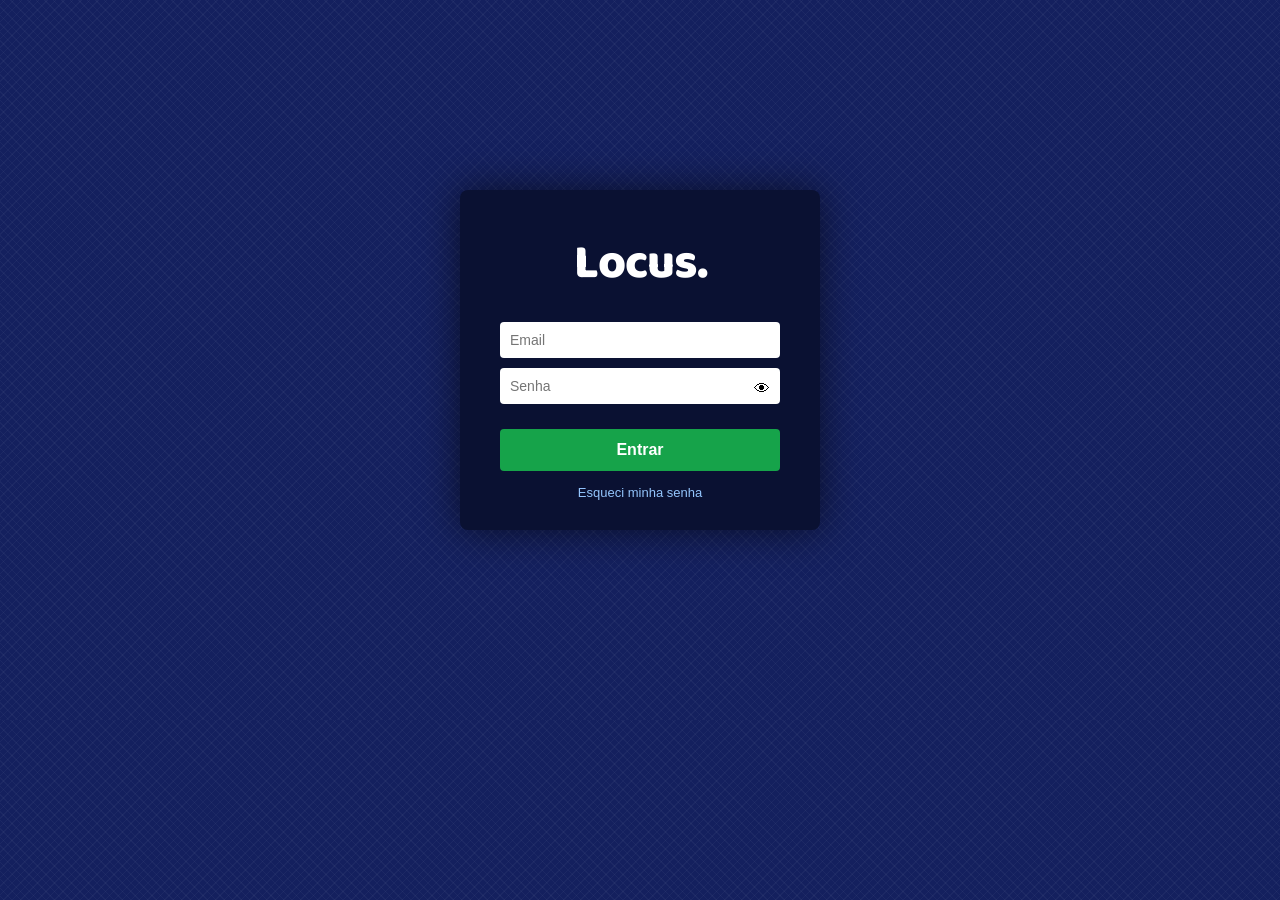
<file: index.html>
<!DOCTYPE html>
<html lang="pt-br">
<head>
  <meta charset="UTF-8" />
  <title>Locus - Login</title>
  <meta name="viewport" content="width=device-width, initial-scale=1" />
  <link rel="stylesheet" href="style.css" />
  <link rel="preconnect" href="https://fonts.googleapis.com">
  <link rel="preconnect" href="https://fonts.gstatic.com" crossorigin>
  <link href="https://fonts.googleapis.com/css2?family=Baloo+2:wght@800&display=swap" rel="stylesheet">
</head>

<body class="login-page">

  <!--
    login-wrap: mantém o card centralizado e a assinatura logo abaixo,
    alinhada à ESQUERDA do card (fora da caixa).
  -->
  <div class="login-wrap">
    <!-- CARD DE LOGIN (logo continua dentro da caixa) -->
    <div class="login-card">
      <h1 class="logo">Locus.</h1>

      <input type="email" id="login" placeholder="Email" autocomplete="username" />

      <div class="senha-wrapper">
        <input type="password" id="senha" placeholder="Senha" autocomplete="current-password" />
        <span id="toggleSenha" class="olho" aria-label="Mostrar/ocultar senha" role="button">👁</span>
      </div>

      <button id="btnEntrar" type="button">Entrar</button>
      <a href="recuperar-senha.html" class="link-secundario">Esqueci minha senha</a>
      <!--<h2 class="assinatura">Lucas.Soares</h2>-->
    </div>

    <!-- ASSINATURA: fora do card, colada abaixo e alinhada à esquerda -->
  </div>

  <!-- Scripts -->
  <script src="js/lib/supabase-2.116.0.js"></script>
  <script src="js/supabase.js"></script>
  <script src="js/login.js"></script>
</body>
</html>
</file>
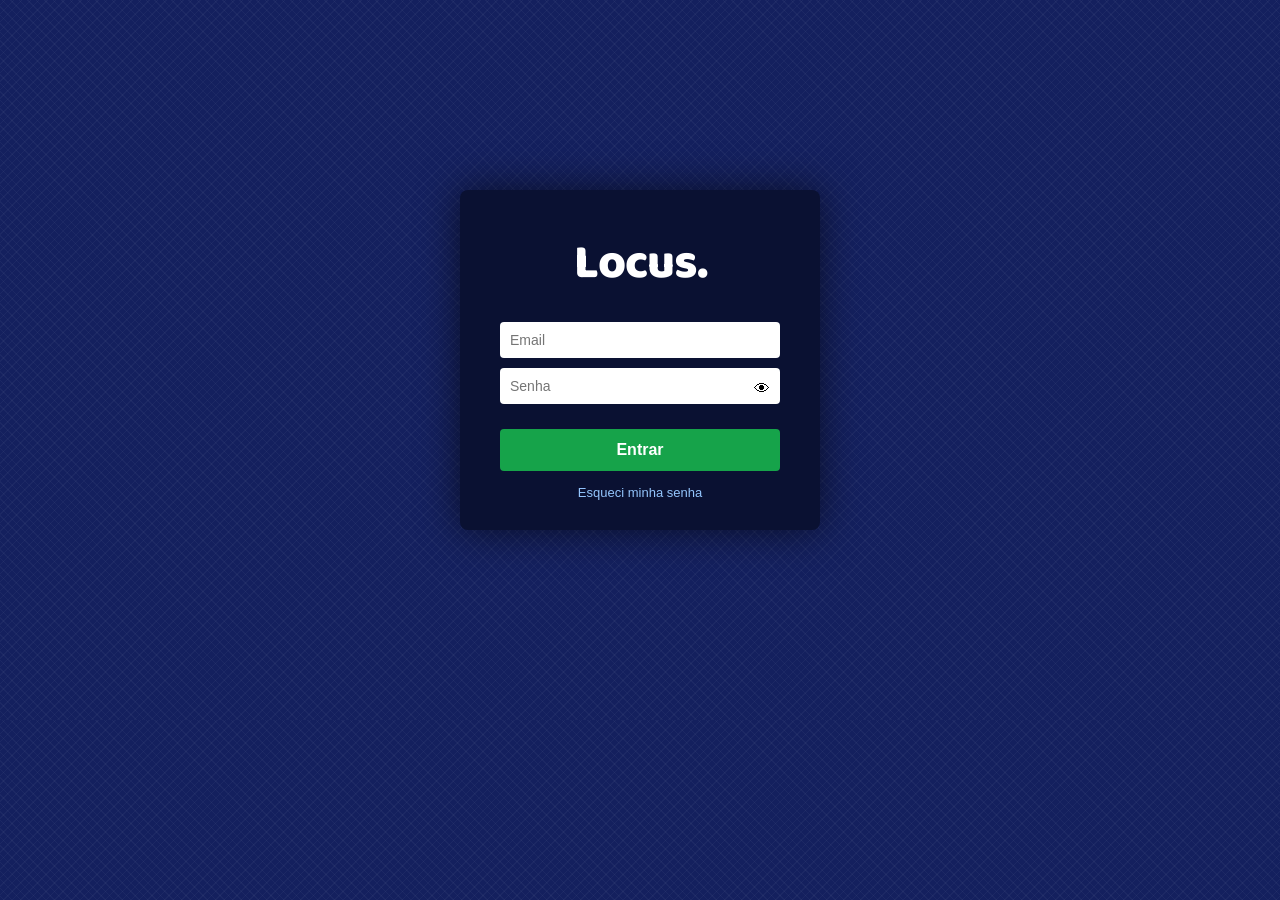
<file: dashboard.html>
<!DOCTYPE html>
<html lang="pt-br">
<head>
  <meta charset="UTF-8">
  <title>Dashboard - Locus</title>
  <link rel="stylesheet" href="style.css">
  <link rel="preconnect" href="https://fonts.googleapis.com">
  <link rel="preconnect" href="https://fonts.gstatic.com" crossorigin>
  <link href="https://fonts.googleapis.com/css2?family=Baloo+2:wght@800&display=swap" rel="stylesheet">
</head>

<body class="dashboard-page">

  <div class="dashboard-container">

    <div class="top">
      <h1 class="tituloden">Locus.</h1>
      <span id="usuarioLogado" class="usuario-logado"></span>
      <button class="btn-vermelhotop" onclick="logout()">Sair</button>
    </div>
    
    <H2>Consulta de convênios</H2>
      
    <div class="filtros-linha">
      <div class="filtro">
        <label>Empresa</label>
        <select id="selectEmpresa">
          <option value="">Selecione a empresa</option>
        </select>
      </div>

      <div class="filtro">
        <label>Convênio</label>
        <select id="selectConvenio" disabled>
          <option value="">Selecione o convênio</option>
        </select>
      </div>
    </div>

    <hr>

    <div class="dados-convenio">
      <p><strong>Empresa:</strong> <span id="outEmpresa">—</span></p>
      <p><strong>Convênio:</strong> <span id="outConvenio">—</span></p>

      <div class="acesso-extra-card">
        <!-- Só aparece quando o acesso principal tiver um rótulo definido -->
        <p id="outRotuloPrincipal" class="acesso-extra-titulo" hidden>—</p>

        <p>
          <strong>Link:</strong>
          <a id="outLink" target="_blank" rel="noopener noreferrer">—</a>
          <button class="btn-copy" id="copyLink" aria-label="Copiar link" title="Copiar link" hidden>
            <svg xmlns="http://www.w3.org/2000/svg" viewBox="0 0 24 24" fill="none" stroke="currentColor" stroke-width="1.5" stroke-linecap="round" stroke-linejoin="round" class="icon-copy" aria-hidden="true">
              <path d="M8.25 7.5V6.108c0-1.135.845-2.098 1.976-2.192.373-.03.748-.057 1.123-.08M15.75 18H18a2.25 2.25 0 0 0 2.25-2.25V6.108c0-1.135-.845-2.098-1.976-2.192a48.424 48.424 0 0 0-1.123-.08M15.75 18.75v-1.875a3.375 3.375 0 0 0-3.375-3.375h-1.5a1.125 1.125 0 0 1-1.125-1.125v-1.5A3.375 3.375 0 0 0 6.375 7.5H5.25m11.9-3.664A2.251 2.251 0 0 0 15 2.25h-1.5a2.251 2.251 0 0 0-2.15 1.586m5.8 0c.065.21.1.433.1.664v.75h-6V4.5c0-.231.035-.454.1-.664M6.75 7.5H4.875c-.621 0-1.125.504-1.125 1.125v12c0 .621.504 1.125 1.125 1.125h9.75c.621 0 1.125-.504 1.125-1.125V16.5a9 9 0 0 0-9-9Z"/>
            </svg>
          </button>
        </p>

        <p>
          <strong>Login:</strong> <span id="outLogin">—</span>
          <button class="btn-copy" id="copyLogin" aria-label="Copiar login" title="Copiar login" hidden>
            <svg xmlns="http://www.w3.org/2000/svg" viewBox="0 0 24 24" fill="none" stroke="currentColor" stroke-width="1.5" stroke-linecap="round" stroke-linejoin="round" class="icon-copy" aria-hidden="true">
              <path d="M8.25 7.5V6.108c0-1.135.845-2.098 1.976-2.192.373-.03.748-.057 1.123-.08M15.75 18H18a2.25 2.25 0 0 0 2.25-2.25V6.108c0-1.135-.845-2.098-1.976-2.192a48.424 48.424 0 0 0-1.123-.08M15.75 18.75v-1.875a3.375 3.375 0 0 0-3.375-3.375h-1.5a1.125 1.125 0 0 1-1.125-1.125v-1.5A3.375 3.375 0 0 0 6.375 7.5H5.25m11.9-3.664A2.251 2.251 0 0 0 15 2.25h-1.5a2.251 2.251 0 0 0-2.15 1.586m5.8 0c.065.21.1.433.1.664v.75h-6V4.5c0-.231.035-.454.1-.664M6.75 7.5H4.875c-.621 0-1.125.504-1.125 1.125v12c0 .621.504 1.125 1.125 1.125h9.75c.621 0 1.125-.504 1.125-1.125V16.5a9 9 0 0 0-9-9Z"/>
            </svg>
          </button>
        </p>

        <p>
          <strong>Senha:</strong> <span id="outSenha">—</span>
          <button class="btn-copy" id="copySenha" aria-label="Copiar senha" title="Copiar senha" hidden>
            <svg xmlns="http://www.w3.org/2000/svg" viewBox="0 0 24 24" fill="none" stroke="currentColor" stroke-width="1.5" stroke-linecap="round" stroke-linejoin="round" class="icon-copy" aria-hidden="true">
              <path d="M8.25 7.5V6.108c0-1.135.845-2.098 1.976-2.192.373-.03.748-.057 1.123-.08M15.75 18H18a2.25 2.25 0 0 0 2.25-2.25V6.108c0-1.135-.845-2.098-1.976-2.192a48.424 48.424 0 0 0-1.123-.08M15.75 18.75v-1.875a3.375 3.375 0 0 0-3.375-3.375h-1.5a1.125 1.125 0 0 1-1.125-1.125v-1.5A3.375 3.375 0 0 0 6.375 7.5H5.25m11.9-3.664A2.251 2.251 0 0 0 15 2.25h-1.5a2.251 2.251 0 0 0-2.15 1.586m5.8 0c.065.21.1.433.1.664v.75h-6V4.5c0-.231.035-.454.1-.664M6.75 7.5H4.875c-.621 0-1.125.504-1.125 1.125v12c0 .621.504 1.125 1.125 1.125h9.75c.621 0 1.125-.504 1.125-1.125V16.5a9 9 0 0 0-9-9Z"/>
            </svg>
          </button>
        </p>

        <p><strong>Observação:</strong> <span id="outObservacao">—</span></p>

        <button id="btnChamado" class="btn-verde btn-small btn--extra" disabled>
          Solicitar alteração de acesso
        </button>
      </div>

      <!-- Só aparece quando o convênio tiver acessos extras cadastrados -->
      <div id="outrosAcessos" class="outros-acessos" hidden>
        <div id="listaOutrosAcessos"></div>
      </div>

      <!-- Solicitação de cadastro de acesso já existente (qualquer usuário) -->
      <div class="caixa-cadastro-usuario">
        <button id="btnCadastrarAcesso" type="button" class="btn-cinza btn-small">
          + Solicitar cadastro de convênio
        </button>
        <span class="painel-aviso cadastro-dica">
          Tem um login de convênio que ainda não está no Locus? Envie para aprovação.
        </span>
      </div>
    </div>

    <!-- ============================================================
         PAINEL ADMIN — EDIÇÃO DO CONVÊNIO SELECIONADO
         Visível apenas para usuários com tipo = 'admin'
    ============================================================= -->
    <details id="painelEdicao" class="painel-admin" hidden>
      <hr>
      <summary>
        <h2>Painel Admin — Editar convênio</h2>
      </summary>
      <p class="painel-aviso">Selecione uma empresa e um convênio acima. Os dados aparecem bloqueados — clique em "Editar convênio" para alterá-los.</p>

      <!-- Aviso mostrado quando o formulário foi preenchido a partir de um chamado -->
      <p id="avisoRevisao" class="aviso-revisao" hidden>
        Revisando solicitação de <strong id="avisoRevisaoNome"></strong> —
        alterando: <strong id="avisoRevisaoCampos"></strong>.
        Os campos em laranja abaixo são os que essa solicitação quer mudar.
        Ao clicar em "Salvar alterações", o chamado será marcado como concluído automaticamente.
        <button type="button" id="btnCancelarRevisao" class="link-cancelar">cancelar revisão</button>
      </p>

      <div class="form-grid">
        <div class="campo">
          <label for="editEmpresa">Empresa</label>
          <select id="editEmpresa" disabled>
            <option value="">Selecione a empresa</option>
            <option value="CLÍNICA">CLÍNICA</option>
            <option value="HA">HA</option>
            <option value="CTS">CTS</option>
            <option value="CTN">CTN</option>
          </select>
        </div>

        <div class="campo">
          <label for="editConvenioNome">Convênio</label>
          <input type="text" id="editConvenioNome" placeholder="Nome do convênio" disabled>
        </div>

        <div class="campo campo-full">
          <label for="editRotulo">Rótulo deste acesso (opcional)</label>
          <input type="text" id="editRotulo" placeholder="Ex: Portal principal, Acesso web..." disabled>
        </div>

        <div class="campo">
          <label for="editLink">Link</label>
          <input type="text" id="editLink" placeholder="https://..." disabled>
        </div>

        <div class="campo">
          <label for="editLogin">Login</label>
          <input type="text" id="editLogin" placeholder="Login de acesso" disabled>
        </div>

        <div class="campo">
          <label for="editSenha">Senha</label>
          <input type="text" id="editSenha" placeholder="Senha de acesso" disabled>
        </div>

        <div class="campo campo-full">
          <label for="editObservacao">Observação</label>
          <textarea id="editObservacao" rows="3" placeholder="Observações" disabled></textarea>
        </div>
      </div>

      <!-- Acessos adicionais (opcional) — só para convênios que têm mais de 1 link/login/senha -->
      <div class="subsecao-acessos">
        <div class="subsecao-header">
          <h3>Acessos adicionais (opcional)</h3>
          <button type="button" id="btnAddAcesso" class="btn-verde btn-small" disabled>+ Adicionar acesso</button>
        </div>
        <p class="painel-aviso">Use isto apenas quando o convênio realmente tiver mais de um link/login/senha. Linhas em branco não são salvas.</p>
        <div id="listaAcessosExtra"></div>
      </div>

      <div class="caixa_botoes caixa-botoes-linha">
        <button id="btnEditarConvenio" class="btn-verde" disabled>Editar convênio</button>
        <button id="btnSalvarConvenio" class="btn-verde" disabled hidden>Salvar alterações</button>
        <button id="btnCancelarEdicao" class="btn-cinza" disabled hidden>Cancelar alterações</button>
        <button id="btnExcluirConvenio" class="btn-vermelho" disabled hidden>Excluir convênio</button>
      </div>
      <p id="msgSalvarConvenio" class="msg-feedback"></p>
    </details>

    <!-- ============================================================
         PAINEL ADMIN — CRIAR NOVO CONVÊNIO (recolhível)
         Visível apenas para usuários com tipo = 'admin'
    ============================================================= -->
    <details id="painelNovoConvenio" class="painel-admin" hidden>
      <hr>
      <summary>
        <h2>Painel Admin — Criar novo convênio</h2>
      </summary>
      <p class="painel-aviso">Clique em "Começar a criar convênio" para liberar os campos abaixo.</p>

      <div class="form-grid">
        <div class="campo">
          <label for="novoEmpresa">Empresa</label>
          <select id="novoEmpresa" disabled>
            <option value="">Selecione a empresa</option>
            <option value="CLÍNICA">CLÍNICA</option>
            <option value="HA">HA</option>
            <option value="CTS">CTS</option>
            <option value="CTN">CTN</option>
          </select>
        </div>

        <div class="campo">
          <label for="novoConvenioNome">Convênio</label>
          <input type="text" id="novoConvenioNome" placeholder="Nome do convênio" disabled>
        </div>

        <div class="campo campo-full">
          <label for="novoRotulo">Rótulo deste acesso (opcional)</label>
          <input type="text" id="novoRotulo" placeholder="Ex: Portal principal, Acesso web..." disabled>
        </div>

        <div class="campo">
          <label for="novoLink">Link</label>
          <input type="text" id="novoLink" placeholder="https://..." disabled>
        </div>

        <div class="campo">
          <label for="novoLogin">Login</label>
          <input type="text" id="novoLogin" placeholder="Login de acesso" disabled>
        </div>

        <div class="campo">
          <label for="novoSenha">Senha</label>
          <input type="text" id="novoSenha" placeholder="Senha de acesso" disabled>
        </div>

        <div class="campo campo-full">
          <label for="novoObservacao">Observação</label>
          <textarea id="novoObservacao" rows="3" placeholder="Observações" disabled></textarea>
        </div>
      </div>

      <div class="caixa_botoes caixa-botoes-linha">
        <button id="btnIniciarCriacao" class="btn-verde">Começar a criar convênio</button>
        <button id="btnCriarConvenio" class="btn-verde" hidden>Criar convênio</button>
        <button id="btnCancelarNovoConvenio" class="btn-cinza" hidden>Cancelar</button>
      </div>
      <p id="msgCriarConvenio" class="msg-feedback"></p>
    </details>

    <!-- ============================================================
         PAINEL ADMIN — GERENCIAR USUÁRIOS (recolhível)
         Visível apenas para usuários com tipo = 'admin'
    ============================================================= -->
    <details id="painelUsuarios" class="painel-admin" hidden>
      <hr>
      <summary>
        <h2>Gerenciar usuários</h2>
      </summary>
      <p class="painel-aviso">
        Defina o tipo de acesso de cada usuário: Admin (acesso aos painéis administrativos) ou Usuário (acesso normal).
      </p>

      <div id="listaUsuarios" class="lista-usuarios">
        <p class="painel-aviso">Carregando usuários...</p>
      </div>
    </details>

    <!-- ============================================================
         CHAMADOS DE ALTERAÇÃO (recolhível)
         Admin  : vê todos os chamados e pode atender (revisar/concluir/recusar).
         Usuário: vê somente os chamados abertos por ele, em modo leitura.
    ============================================================= -->
    <details id="painelChamados" class="painel-admin" hidden>
      <hr>
      <summary>
        <h2><span id="tituloChamados">Chamados de alteração</span> <span id="badgeChamados" class="badge" hidden>0</span></h2>
      </summary>

      <!-- Filtros por status. O painel abre sempre em "Em aberto". -->
      <div id="filtrosChamados" class="filtros-chamados" role="group" aria-label="Filtrar chamados por status">
        <button type="button" class="filtro-chamado filtro-aberto ativo" data-filtro="aberto" aria-pressed="true">
          Em aberto <span class="filtro-contador" data-contador="aberto">0</span>
        </button>
        <button type="button" class="filtro-chamado filtro-concluido" data-filtro="concluido" aria-pressed="false">
          Concluídos <span class="filtro-contador" data-contador="concluido">0</span>
        </button>
        <button type="button" class="filtro-chamado filtro-recusado" data-filtro="recusado" aria-pressed="false">
          Rejeitados <span class="filtro-contador" data-contador="recusado">0</span>
        </button>
        <button type="button" class="filtro-chamado filtro-todos" data-filtro="todos" aria-pressed="false">
          Todos <span class="filtro-contador" data-contador="todos">0</span>
        </button>
      </div>

      <div id="listaChamados" class="lista-chamados">
        <p class="painel-aviso">Carregando chamados...</p>
      </div>
    </details>

  </div>

  <!-- ============================================================
       MODAL — SOLICITAR ALTERAÇÃO DE ACESSO (usuários normais)
  ============================================================= -->
  <div id="modalChamado" class="modal-overlay" hidden>
    <div class="modal-card">
      <h2>Solicitar alteração de acesso</h2>
      <p class="painel-aviso">
        Empresa: <strong id="modalEmpresa">—</strong><br>
        Convênio: <strong id="modalConvenio">—</strong><br>
        <span id="modalAcessoTitulo">Acesso principal</span>
      </p>
      <p class="painel-aviso">
        Marque somente os campos que deseja alterar. O que ficar desmarcado continua com o valor atual.
      </p>

      <div class="modal-campo">
        <label class="checkbox-label">
          <input type="checkbox" id="chkAlterarLogin">
          Alterar login <span class="valor-atual">(atual: <span id="modalLoginAtual">—</span>)</span>
        </label>
        <input type="text" id="modalNovoLogin" placeholder="Novo login" disabled>
      </div>

      <div class="modal-campo">
        <label class="checkbox-label">
          <input type="checkbox" id="chkAlterarSenha">
          Alterar senha <span class="valor-atual">(atual: <span id="modalSenhaAtual">—</span>)</span>
        </label>
        <input type="text" id="modalNovaSenha" placeholder="Nova senha" disabled>
      </div>

      <div class="modal-campo">
        <label class="checkbox-label">
          <input type="checkbox" id="chkAlterarLink">
          Alterar link <span class="valor-atual">(atual: <span id="modalLinkAtual">—</span>)</span>
        </label>
        <input type="text" id="modalNovoLink" placeholder="Novo link" disabled>
      </div>

      <div class="modal-botoes">
        <button id="btnCancelarChamado" class="btn-vermelho">Cancelar</button>
        <button id="btnConfirmarChamado" class="btn-verde">Enviar solicitação</button>
      </div>
      <p id="msgModalChamado" class="msg-feedback"></p>
    </div>
  </div>

  <!-- ============================================================
       MODAL — CADASTRAR ACESSO EXISTENTE (usuários normais)
  ============================================================= -->
  <div id="modalCadastro" class="modal-overlay" hidden>
    <div class="modal-card modal-card-largo">
      <h2>Cadastrar dados do convênio</h2>
      <p class="painel-aviso">
        Preencha os dados do acesso. A solicitação passa
        pela aprovação de um administrador antes de entrar no sistema.
      </p>

      <div class="modal-campo">
        <label for="cadEmpresa">Empresa <span class="obrigatorio">*</span></label>
        <select id="cadEmpresa">
          <option value="">Selecione a empresa</option>
          <option value="CLÍNICA">CLÍNICA</option>
          <option value="HA">HA</option>
          <option value="CTS">CTS</option>
          <option value="CTN">CTN</option>
        </select>
      </div>

      <div class="modal-campo">
        <label for="cadConvenio">Convênio <span class="obrigatorio">*</span></label>
        <input type="text" id="cadConvenio" class="campo-maiusculo"
               placeholder="NOME DO CONVÊNIO" autocomplete="off">
      </div>

      <!-- Preenchido por JS: diz se será convênio novo ou acesso adicional -->
      <p id="cadDeteccao" class="cad-deteccao" hidden></p>

      <div class="modal-campo">
        <label for="cadRotulo">Rótulo deste acesso</label>
        <input type="text" id="cadRotulo"
               placeholder="Ex: Portal principal, Portal financeiro...">
      </div>

      <div class="modal-campo">
        <label for="cadLink">Link</label>
        <input type="text" id="cadLink" placeholder="https://...">
      </div>

      <div class="modal-campo">
        <label for="cadLogin">Login</label>
        <input type="text" id="cadLogin" placeholder="Login de acesso">
      </div>

      <div class="modal-campo">
        <label for="cadSenha">Senha</label>
        <input type="text" id="cadSenha" placeholder="Senha de acesso">
      </div>

      <div class="modal-campo">
        <label for="cadObservacao">Observação</label>
        <textarea id="cadObservacao" rows="2"
                  placeholder="Algo que ajude quem for usar esse acesso"></textarea>
      </div>

      <div class="modal-campo">
        <label for="cadJustificativa">Justificativa <span class="obrigatorio">*</span></label>
        <textarea id="cadJustificativa" rows="2"
                  placeholder="De onde veio esse acesso e por que ele deve entrar no sistema"></textarea>
      </div>

      <div class="modal-botoes">
        <button id="btnCancelarCadastro" class="btn-vermelho">Cancelar</button>
        <button id="btnConfirmarCadastro" class="btn-verde">Enviar para aprovação</button>
      </div>
      <p id="msgModalCadastro" class="msg-feedback"></p>
    </div>
  </div>

  <!-- ============================================================
       AVISO DISCRETO DE ATUALIZAÇÃO EM TEMPO REAL
       Aparece no canto da tela quando outra pessoa altera algo
       enquanto você está editando. Não bloqueia nem rouba o foco.
  ============================================================= -->
  <div id="avisoAtualizacao" class="aviso-atualizacao" role="status" aria-live="polite" hidden></div>

  <!-- LIBS -->
  <script src="js/lib/supabase-2.116.0.js"></script>
  <script src="js/supabase.js"></script>
  <script src="js/dashboard.js"></script>

</body>
</html>
</file>
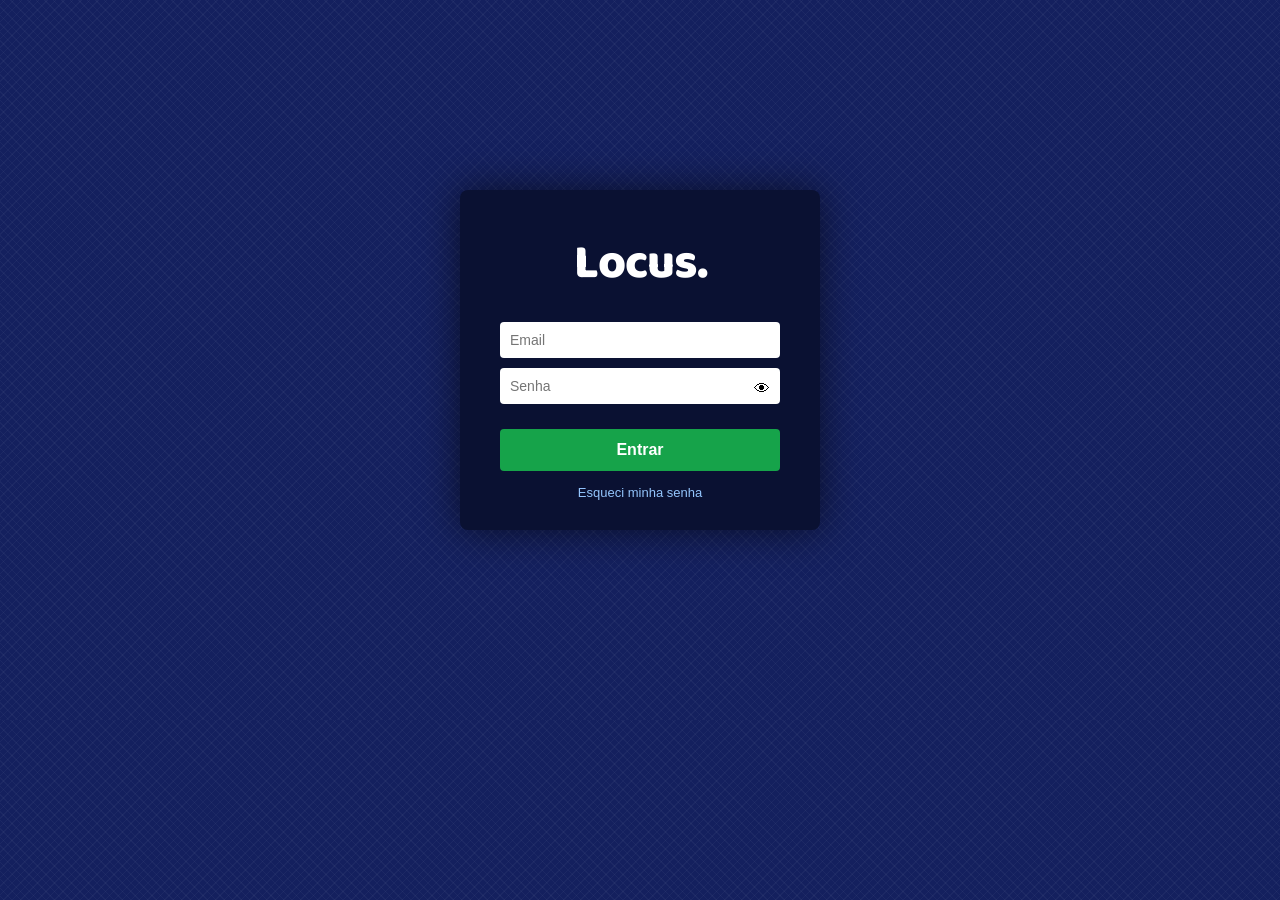
<file: primeiro-acesso.html>
<!DOCTYPE html>
<html lang="pt-br">
<head>
  <meta charset="UTF-8" />
  <title>Locus - Primeiro acesso</title>
  <meta name="viewport" content="width=device-width, initial-scale=1" />
  <link rel="stylesheet" href="style.css" />
  <link rel="preconnect" href="https://fonts.googleapis.com">
  <link rel="preconnect" href="https://fonts.gstatic.com" crossorigin>
  <link href="https://fonts.googleapis.com/css2?family=Baloo+2:wght@800&display=swap" rel="stylesheet">
</head>

<body class="login-page">
  <div class="login-wrap">
    <div class="login-card">
      <h1 class="logo">Locus.</h1>

      <p class="instrucao">
        Este é o seu primeiro acesso. Crie uma senha numérica de
        6 dígitos para usar daqui em diante.
      </p>

      <label class="campo-pin-label" for="pin1">Nova senha</label>
      <input type="password" id="pin1" class="campo-pin" placeholder="••••••"
             inputmode="numeric" maxlength="6" autocomplete="new-password" />

      <label class="campo-pin-label" for="pin2">Confirme a senha</label>
      <input type="password" id="pin2" class="campo-pin" placeholder="••••••"
             inputmode="numeric" maxlength="6" autocomplete="new-password" />

      <button id="btnDefinir" type="button">Definir senha</button>

      <p id="msg" class="msg-feedback"></p>
    </div>
  </div>

  <script src="js/lib/supabase-2.116.0.js"></script>
  <script src="js/supabase.js"></script>
  <script src="js/primeiro-acesso.js"></script>
</body>
</html>
</file>
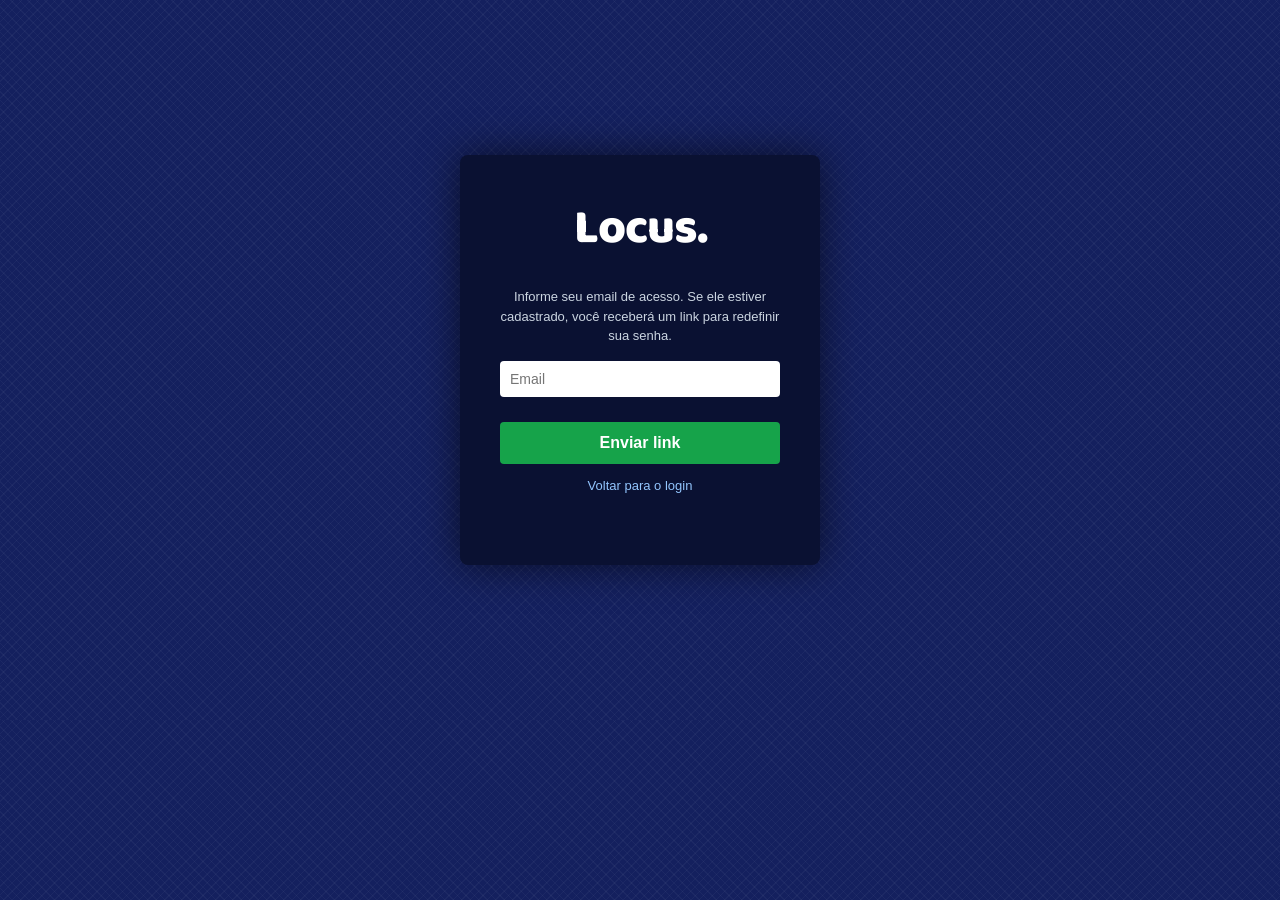
<file: recuperar-senha.html>
<!DOCTYPE html>
<html lang="pt-br">
<head>
  <meta charset="UTF-8" />
  <title>Locus - Recuperar senha</title>
  <meta name="viewport" content="width=device-width, initial-scale=1" />
  <link rel="stylesheet" href="style.css" />
  <link rel="preconnect" href="https://fonts.googleapis.com">
  <link rel="preconnect" href="https://fonts.gstatic.com" crossorigin>
  <link href="https://fonts.googleapis.com/css2?family=Baloo+2:wght@800&display=swap" rel="stylesheet">
</head>

<body class="login-page">
  <div class="login-wrap">
    <div class="login-card">
      <h1 class="logo">Locus.</h1>

      <p class="instrucao">
        Informe seu email de acesso. Se ele estiver cadastrado, você
        receberá um link para redefinir sua senha.
      </p>

      <input type="email" id="email" placeholder="Email" autocomplete="username" />

      <button id="btnEnviar" type="button">Enviar link</button>
      <a href="index.html" class="link-secundario">Voltar para o login</a>

      <p id="msg" class="msg-feedback"></p>
    </div>
  </div>

  <script src="js/lib/supabase-2.116.0.js"></script>
  <script src="js/supabase.js"></script>
  <script src="js/recuperar-senha.js"></script>
</body>
</html>
</file>
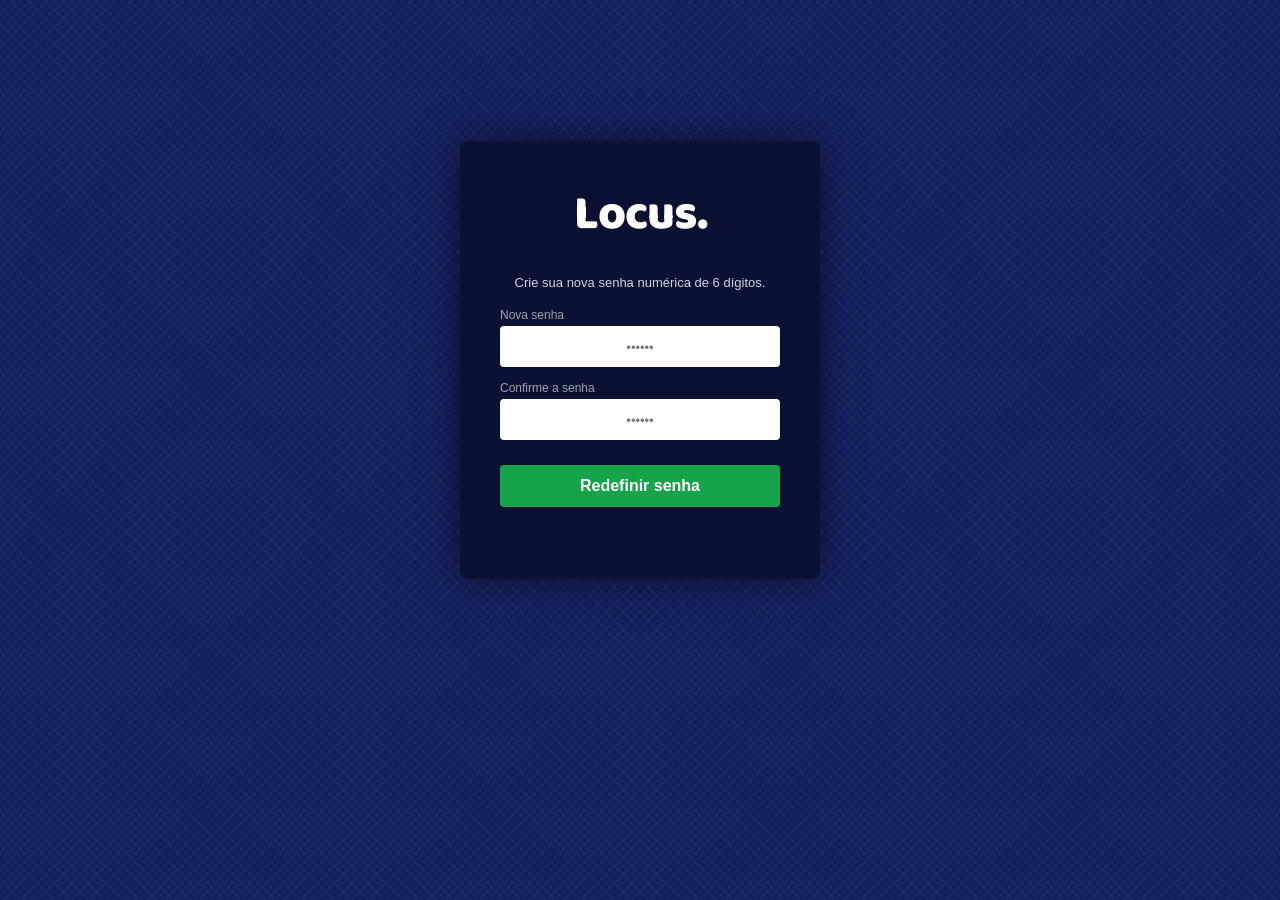
<file: redefinir-senha.html>
<!DOCTYPE html>
<html lang="pt-br">
<head>
  <meta charset="UTF-8" />
  <title>Locus - Redefinir senha</title>
  <meta name="viewport" content="width=device-width, initial-scale=1" />
  <link rel="stylesheet" href="style.css" />
  <link rel="preconnect" href="https://fonts.googleapis.com">
  <link rel="preconnect" href="https://fonts.gstatic.com" crossorigin>
  <link href="https://fonts.googleapis.com/css2?family=Baloo+2:wght@800&display=swap" rel="stylesheet">
</head>

<body class="login-page">
  <div class="login-wrap">
    <div class="login-card">
      <h1 class="logo">Locus.</h1>

      <p class="instrucao">Crie sua nova senha numérica de 6 dígitos.</p>

      <label class="campo-pin-label" for="pin1">Nova senha</label>
      <input type="password" id="pin1" class="campo-pin" placeholder="••••••"
             inputmode="numeric" maxlength="6" autocomplete="new-password" />

      <label class="campo-pin-label" for="pin2">Confirme a senha</label>
      <input type="password" id="pin2" class="campo-pin" placeholder="••••••"
             inputmode="numeric" maxlength="6" autocomplete="new-password" />

      <button id="btnRedefinir" type="button">Redefinir senha</button>

      <p id="msg" class="msg-feedback"></p>
    </div>
  </div>

  <script src="js/lib/supabase-2.116.0.js"></script>
  <script src="js/supabase.js"></script>
  <script src="js/redefinir-senha.js"></script>
</body>
</html>
</file>
<file: style.css>
/* ========= RESET ========= */
body {
  margin: 0;
  font-family: Arial, sans-serif;
}

/* =================================================
   LOGIN
   Visual antigo (azul escuro) + botão verde
================================================= */

.login-page {
  background-color: #14205e;
  background-image:
    repeating-linear-gradient(45deg, rgba(255,255,255,0.035) 0, rgba(255,255,255,0.035) 1px, transparent 1px, transparent 6px),
    repeating-linear-gradient(-45deg, rgba(255,255,255,0.035) 0, rgba(255,255,255,0.035) 1px, transparent 1px, transparent 6px);
  background-repeat: repeat;
  height: 80vh;
  display:flex;
  align-items: center;
  justify-content: center;
}

.login-card {
  background-color: #0a1132;
  padding: 30px 40px;
  border-radius: 8px;
  box-shadow: 0 0 40px rgba(0,0,0,0.6);
  text-align: center;
}

.login-card h1 {
  color: white;
  font-size: 48px;
  font-family: 'Baloo 2', 'Gill Sans', Calibri, sans-serif;
  font-weight: 800;
  letter-spacing: -1px;
  margin-bottom: 20px;
  margin-top: 5px;
}

.login-card input {
  display: block;
  width: 280px;
  padding: 10px;
  margin: 10px auto;
  font-size: 14px;
  border: none;
  border-radius: 4px;
  box-sizing: border-box;
}

/* campo senha com olhinho */
.senha-wrapper {
  position: relative;
}

.olho {
  position: absolute;
  right: 10px;
  top: 12px;
  cursor: pointer;
  user-select: none;
}

/* BOTÃO DE LOGIN */
.login-card button {
  width: 280px;
  padding: 12px;
  margin-top: 15px;
  background-color: #16a34a;
  color: white;
  border: none;
  border-radius: 4px;
  font-size: 16px;
  font-weight: 600;
  cursor: pointer;
  transition: background-color 0.2s ease, transform 0.1s ease;
}
.login-card button:hover { background-color: #15803d; }
.login-card button:active { transform: scale(0.98); }

/* =================================================
   DASHBOARD
================================================= */

.dashboard-page {
  background-color: #14205e;
  background-image:
    repeating-linear-gradient(45deg, rgba(255,255,255,0.035) 0, rgba(255,255,255,0.035) 1px, transparent 1px, transparent 6px),
    repeating-linear-gradient(-45deg, rgba(255,255,255,0.035) 0, rgba(255,255,255,0.035) 1px, transparent 1px, transparent 6px);
  background-repeat: repeat;
  min-height: 100vh;
  padding: 80px;
  color: #e5e7eb;
}

.dashboard-container {
  max-width: 900px;
  margin: auto;
  background-color: #0a1132;
  padding: 30px;
  padding-top: 15px;;
  box-shadow: 0 0 40px rgba(0,0,0,0.6);
  border-radius: 8px;
}

/* FILTROS */
.filtros-linha {
  display: flex;
  gap: 30px;
  margin-top: 20px;
}
.filtro { flex: 1; }
.filtro label { display: block; margin-bottom: 8px; font-weight: bold; }
.filtro select {
  width: 100%;
  padding: 10px;
  font-size: 15px;
  border-radius: 4px;
  border: none;
  cursor: pointer;
}

/* DIVISOR */
hr {
  margin: 25px 0;
  border: 1px solid #1e293b;
}

/* DADOS */
.dados-convenio { margin-top: 20px; }

/* LINK CLICÁVEL (normal/hover) */
#outLink {
  color: #60a5fa;
  font-weight: 500;
  text-decoration: none;
}
#outLink:hover { text-decoration: underline; }

/* Estado desativado (sem href) – link realmente não clica */
#outLink.link-desabilitado,
#outLink[aria-disabled="true"] {
  color: #9ca3af;
  text-decoration: none;
  cursor: default;
  pointer-events: none;
}

/* =================================================
   BOTÕES DO DASHBOARD
================================================= */

/* CONTAINER DOS BOTÕES (lado a lado) */
.caixa_botoes {
  /*display: flex;*/
  gap: 15px;
  margin-top: 25px;
}

/* Variante para colocar vários botões lado a lado (ex: Salvar / Cancelar / Excluir) */
.caixa-botoes-linha {
  display: flex;
  flex-wrap: wrap;
  gap: 12px;
}
.caixa-botoes-linha button {
  width: auto;
  flex: 0 0 auto;
}

/* BOTÃO VERDE */
.btn-verde {
  padding: 12px;
  width: 100%;
  background-color: #16a34a;
  color: white;
  border: none;
  border-radius: 4px;
  font-size: 16px;
  cursor: pointer;
  transition: background-color 0.2s ease, transform 0.1s ease;
}
.btn-verde:hover:not(:disabled) { background-color: #15803d; }
.btn-verde:active { transform: scale(0.98); }
.btn-verde:disabled {
  background-color: #4b5563;
  cursor: not-allowed;
  transform: none;
}

/* BOTÃO SAIR */
.btn-vermelho {
  padding: 12px;
  background-color: #dc2626;
  color: white;
  border: none;
  border-radius: 4px;
  font-size: 16px;
  cursor: pointer;
  transition: background-color 0.2s ease, transform 0.1s ease;
}
.btn-vermelho:hover { background-color: #b91c1c; }
.btn-vermelho:active { transform: scale(0.98); }

/* BOTÃO CINZA (ações neutras, como "Cancelar") */
.btn-cinza {
  padding: 12px;
  background-color: #15803d;
  color: white;
  border: none;
  border-radius: 4px;
  font-size: 16px;
  cursor: pointer;
  transition: background-color 0.2s ease, transform 0.1s ease;
}
.btn-cinza:hover:not(:disabled) { background-color: #374151; }
.btn-cinza:active { transform: scale(0.98); }
.btn-cinza:disabled {
  background-color: #374151;
  opacity: .5;
  cursor: not-allowed;
  transform: none;
}

.btn-vermelhotop {
  width: 50px;
  height: 30px;
  position: absolute;
  top: 8px;
  right: 5px;
  align-content: center;
  background-color: #dc2626;
  color: white;
  font-weight: bolder;
  border: none;
  border-radius: 5px;
  font-size:13px;
  cursor: pointer;
  transition: background-color 0.2s ease, transform 0.1s ease;
}

.btn-vermelhotop:hover { background-color: #b91c1c; }
.btn-vermelhotop:active { transform: scale(0.98); }

.pai-admin {

  width: 100px;
  height: 30px;
  position: absolute;
  top: 8px;
  right: 70px;
  align-content: center;
  background-color: #474242;
  color: white;
  font-weight: bolder;
  border: none;
  border-radius: 5px;
  font-size:13px;
  cursor: pointer;
  transition: background-color 0.2s ease, transform 0.1s ease;
}

.pai-admin:hover { background-color: #353131; }
.pai-admin:active { transform: scale(0.98); }

/* Nome do usuário logado, exibido à esquerda do botão Sair */
.usuario-logado {
  position: absolute;
  top: 8px;
  right: 65px;
  height: 30px;
  display: flex;
  align-items: center;
  font-size: 13px;
  color: #93c5fd;
  font-weight: 600;
  white-space: nowrap;
}


.top {
  position: relative;
  min-height: 10px;    
  padding-bottom:none; 
}

.tituloden {
  font-size: 50px;
  font-family: 'Baloo 2', 'Gill Sans', Calibri, sans-serif;
  font-weight: 800;
  letter-spacing: -1px;
  text-shadow:  0 0 10px  rgb(0, 0, 0, 90);
}

.h2 {
  padding-top: 0px;
}

/* =================================================
   BOTÕES DE COPIAR (ao lado de Link/Login/Senha)
================================================= */

/* botão pequeno */
.btn-copy {
  margin-left: 8px;
  padding: 2px 6px;
  font-size: 13px;
  line-height: 1;
  background: #0f172a00;
  color: #e5e7eb;
  border: 0px solid #334155;
  border-radius: 4px;
  cursor: pointer;
  transition: background-color .2s ease, transform .05s ease;
  vertical-align: middle;
}
.btn-copy:hover:not(:disabled) { background: #1e293b; }
.btn-copy:active:not(:disabled) { transform: scale(0.98); }
.btn-copy:disabled { opacity: .45; cursor: not-allowed; }
.btn-copy[hidden] { display: none !important; }

/* ícone dentro do botão de copiar */
.btn-copy .icon-copy {
  width: 14px;
  height: 14px;
  display: inline-block;
  vertical-align: -2px;
}

.assinatura {
  color: rgb(0, 0, 0);
  text-align: left;
}

/* =================================================
   PAINEL ADMIN (edição de convênio / chamados)
================================================= */

.painel-admin h2 {
  margin-bottom: 5px;
}

.painel-aviso {
  color: #9ca3af;
  font-size: 14px;
  margin-top: 0;
}

.aviso-revisao {
  background-color: rgba(59, 130, 246, 0.12);
  border: 1px solid #3b82f6;
  border-radius: 6px;
  padding: 12px;
  font-size: 14px;
  margin-bottom: 15px;
}

.link-cancelar {
  background: none;
  border: none;
  color: #93c5fd;
  cursor: pointer;
  text-decoration: underline;
  padding: 0;
  font-size: 13px;
  width: auto;
  margin-left: 6px;
}

/* Formulário de edição do convênio */
.form-grid {
  display: grid;
  grid-template-columns: 1fr 1fr;
  gap: 20px;
  margin-top: 15px;
}

.campo { display: flex; flex-direction: column; }
.campo-full { grid-column: 1 / -1; }

.campo label {
  font-weight: bold;
  margin-bottom: 8px;
}

.campo input,
.campo textarea,
.campo select {
  padding: 10px;
  font-size: 14px;
  border: none;
  border-radius: 4px;
  box-sizing: border-box;
  font-family: inherit;
  resize: vertical;
  height: 41px;
  line-height: 1.2;
}
.campo textarea { height: auto; }
.campo select {
  cursor: pointer;
  -webkit-appearance: none;
  -moz-appearance: none;
  appearance: none;
  background-color: #fff;
  background-image: url("data:image/svg+xml;utf8,<svg xmlns='http://www.w3.org/2000/svg' width='12' height='8' viewBox='0 0 12 8'><path d='M1 1l5 5 5-5' stroke='%23374151' stroke-width='2' fill='none' stroke-linecap='round' stroke-linejoin='round'/></svg>");
  background-repeat: no-repeat;
  background-position: right 12px center;
  padding-right: 32px;
}
.campo select:disabled,
.campo input:disabled,
.campo textarea:disabled {
  opacity: .55;
  cursor: not-allowed;
}

/* Acessos adicionais (opcional) */
.subsecao-acessos { margin-top: 25px; }

.subsecao-header {
  display: flex;
  justify-content: space-between;
  align-items: center;
  gap: 10px;
  margin-bottom: 6px;
}
.subsecao-header h3 { margin: 0; }

.acesso-extra-linha {
  display: grid;
  grid-template-columns: 1fr 1fr 1fr 1fr auto;
  gap: 10px;
  align-items: center;
  margin-bottom: 10px;
}
.acesso-extra-linha input {
  padding: 8px;
  font-size: 13px;
  border: none;
  border-radius: 4px;
  box-sizing: border-box;
}

/* Exibição de "Outros acessos" (view do usuário) */
.outros-acessos {
  margin-top: 20px;
}

.acesso-extra-card {
  background-color: rgba(255, 255, 255, 0.03);
  border: 1px solid #1e293b;
  border-radius: 6px;
  padding: 12px;
  margin-bottom: 10px;
}
.acesso-extra-titulo {
  font-weight: bold;
  margin-top: 0;
  margin-bottom: 8px;
  color: #93c5fd;
}
.btn-solicitar-extra {
  margin-top: 6px;
}

.chamado-acesso-titulo {
  color: #0c143a !important;
  background-color: #93c5fd;
  display: inline-block;
  font-weight: bold;
  font-size: 12px !important;
  padding: 3px 10px;
  border-radius: 999px;
  margin: 4px 0 6px;
}

/* Mensagens de retorno (sucesso/erro) */
.msg-feedback {
  margin-top: 10px;
  font-size: 14px;
  min-height: 18px;
  color: #4ade80;
}
.msg-feedback.erro { color: #f87171; }

/* Badge numérico (contagem de chamados em aberto) */
.badge {
  display: inline-block;
  background-color: #dc2626;
  color: white;
  font-size: 12px;
  font-weight: bold;
  padding: 2px 8px;
  border-radius: 999px;
  margin-left: 8px;
  vertical-align: middle;
}
.badge[hidden] { display: none !important; }

/* Pulsada discreta quando a fila de chamados cresce (realtime) */
@keyframes badge-pulso {
  0%   { transform: scale(1);    box-shadow: 0 0 0 0 rgba(220, 38, 38, 0.6); }
  50%  { transform: scale(1.25); box-shadow: 0 0 0 8px rgba(220, 38, 38, 0); }
  100% { transform: scale(1);    box-shadow: 0 0 0 0 rgba(220, 38, 38, 0); }
}
.badge-novo { animation: badge-pulso 0.9s ease-out 2; }

@media (prefers-reduced-motion: reduce) {
  .badge-novo { animation: none; }
}

/* Aviso de atualização vinda de outro usuário (realtime) */
.aviso-atualizacao {
  position: fixed;
  right: 20px;
  bottom: 20px;
  z-index: 60;
  max-width: 320px;
  padding: 12px 16px;
  border-radius: 8px;
  border: 1px solid #3b82f6;
  background-color: #0c143a;
  color: #e5e7eb;
  font-size: 13px;
  line-height: 1.4;
  box-shadow: 0 8px 24px rgba(0, 0, 0, 0.45);
  animation: aviso-entrada 0.25s ease-out;
}
.aviso-atualizacao[hidden] { display: none !important; }

@keyframes aviso-entrada {
  from { opacity: 0; transform: translateY(10px); }
  to   { opacity: 1; transform: translateY(0); }
}

@media (max-width: 600px) {
  .aviso-atualizacao { left: 16px; right: 16px; max-width: none; }
}

/* Painel de chamados recolhível (details/summary) */
details.painel-admin summary {
  cursor: pointer;
  list-style: none;
}
details.painel-admin summary::-webkit-details-marker { display: none; }

details.painel-admin summary h2 {
  display: inline-flex;
  align-items: center;
  gap: 8px;
}
details.painel-admin summary h2::before {
  content: "▶";
  font-size: 12px;
  color: #9ca3af;
  transition: transform 0.15s ease;
  display: inline-block;
}
details.painel-admin[open] summary h2::before {
  transform: rotate(90deg);
}

/* Barra de filtros por status dos chamados */
.filtros-chamados {
  display: flex;
  flex-wrap: wrap;
  gap: 8px;
  margin-top: 12px;
}

.filtro-chamado {
  width: auto;
  padding: 6px 14px;
  font-size: 13px;
  font-weight: bold;
  color: #cbd5e1;
  background-color: rgba(255, 255, 255, 0.04);
  border: 1px solid #334155;
  border-radius: 999px;
  cursor: pointer;
  display: inline-flex;
  align-items: center;
  gap: 7px;
  transition: background-color .15s ease, border-color .15s ease, color .15s ease;
}
.filtro-chamado:hover { background-color: rgba(255, 255, 255, 0.09); }

.filtro-contador {
  background-color: rgba(0, 0, 0, 0.35);
  border-radius: 999px;
  padding: 1px 7px;
  font-size: 11px;
  min-width: 18px;
  text-align: center;
}

/* Filtro ativo: reaproveita as mesmas cores dos selos de status */
.filtro-chamado.ativo { color: #0c143a; }
.filtro-chamado.ativo .filtro-contador {
  background-color: rgba(255, 255, 255, 0.35);
  color: #0c143a;
}
.filtro-chamado.filtro-aberto.ativo    { background-color: #f59e0b; border-color: #f59e0b; }
.filtro-chamado.filtro-concluido.ativo { background-color: #16a34a; border-color: #16a34a; color: #fff; }
.filtro-chamado.filtro-recusado.ativo  { background-color: #9ca3af; border-color: #9ca3af; }
.filtro-chamado.filtro-todos.ativo     { background-color: #93c5fd; border-color: #93c5fd; }
.filtro-chamado.filtro-concluido.ativo .filtro-contador { color: #fff; }

/* Lista de chamados */
.lista-chamados {
  margin-top: 15px;
  display: flex;
  flex-direction: column;
  gap: 10px;
}

.chamado-item {
  background-color: rgba(255, 255, 255, 0.03);
  border: 1px solid #1e293b;
  border-radius: 6px;
  padding: 14px;
  display: flex;
  justify-content: space-between;
  align-items: center;
  gap: 15px;
  flex-wrap: wrap;
}

.chamado-info p { margin: 3px 0; font-size: 14px; }
.chamado-diff { color: #e5e7eb !important; }
.chamado-data { color: #9ca3af; font-size: 12px !important; }

.chamado-acoes {
  display: flex;
  align-items: center;
  gap: 10px;
  flex-wrap: wrap;
}

.status-badge {
  padding: 4px 10px;
  border-radius: 999px;
  font-size: 12px;
  font-weight: bold;
  color: white;
  white-space: nowrap;
}
.status-badge.status-aberto { background-color: #f59e0b; }
.status-badge.status-concluido { background-color: #16a34a; }
.status-badge.status-recusado { background-color: #6b7280; }

.btn-small {
  width: auto;
  padding: 6px 14px;
  font-size: 13px;
}

/* Lista de usuários (painel Gerenciar usuários) — reaproveita o layout dos chamados */
.lista-usuarios {
  margin-top: 15px;
  display: flex;
  flex-direction: column;
  gap: 10px;
}

.select-tipo-usuario {
  padding: 6px 10px;
  font-size: 13px;
  border-radius: 4px;
  border: none;
  cursor: pointer;
  background-color: #fff;
}

/* Destaque visual dos campos que o chamado em revisão está pedindo para alterar */
.campo-alterando input,
.campo-alterando textarea,
.acesso-extra-linha input.ae-alterando {
  border: 2px solid #f59e0b !important;
  box-shadow: 0 0 0 2px rgba(245, 158, 11, 0.25);
}
.campo-alterando label::after {
  content: " (chamado)";
  color: #f59e0b;
  font-weight: normal;
  font-size: 12px;
}

/* =================================================
   MODAL — Solicitar alteração de acesso
================================================= */

.modal-overlay {
  position: fixed;
  inset: 0;
  background-color: rgba(0, 0, 0, 0.6);
  display: flex;
  align-items: center;
  justify-content: center;
  z-index: 1000;
}
.modal-overlay[hidden] { display: none !important; }

.modal-card {
  background-color: #111827;
  color: #e5e7eb;
  padding: 30px;
  border-radius: 8px;
  width: 380px;
  max-width: 90vw;
  box-shadow: 0 0 40px rgba(0, 0, 0, 0.6);
}
.modal-card h2 { margin-top: 0; }

.modal-campo {
  margin-bottom: 14px;
  text-align: left;
}

.checkbox-label {
  display: flex;
  align-items: center;
  gap: 8px;
  font-size: 14px;
  cursor: pointer;
  margin-bottom: 6px;
}
.checkbox-label input[type="checkbox"] {
  width: auto;
  margin: 0;
}

.valor-atual {
  color: #9ca3af;
  font-weight: normal;
  font-size: 12px;
}

.modal-campo input[type="text"] {
  width: 100%;
  padding: 10px;
  font-size: 14px;
  border: none;
  border-radius: 4px;
  box-sizing: border-box;
}
.modal-campo input[type="text"]:disabled {
  opacity: .5;
  cursor: not-allowed;
}

.modal-botoes {
  display: flex;
  gap: 10px;
  margin-top: 20px;
}
.modal-botoes button { flex: 1; width: auto; }

/* =================================================
   MODAL — CADASTRAR ACESSO EXISTENTE
================================================= */

/* Botão de abertura, abaixo do card de dados */
.caixa-cadastro-usuario {
  margin-top: 20px;
  display: flex;
  align-items: center;
  gap: 12px;
  flex-wrap: wrap;
}
.cadastro-dica {
  margin: 0;
  font-size: 13px;
}

/* O modal de cadastro tem mais campos que o de alteração */
.modal-card-largo {
  width: 480px;
  max-height: 85vh;
  overflow-y: auto;
}

.modal-campo label {
  display: block;
  font-weight: bold;
  font-size: 14px;
  margin-bottom: 6px;
}

.obrigatorio { color: #f87171; }

/* Campos de texto e textarea dentro do modal */
.modal-campo select,
.modal-campo textarea {
  width: 100%;
  padding: 10px;
  font-size: 14px;
  border: none;
  border-radius: 4px;
  box-sizing: border-box;
  font-family: inherit;
}
.modal-campo select { cursor: pointer; }
.modal-campo textarea { resize: vertical; }

/* O campo de convênio aparece sempre em maiúsculas.
   A conversão real do valor é feita no JS, na hora de salvar —
   fazer isso a cada tecla jogaria o cursor para o fim da linha. */
.campo-maiusculo { text-transform: uppercase; }

/* Aviso de detecção: diz se é convênio novo ou acesso adicional */
.cad-deteccao {
  font-size: 13px;
  border-radius: 6px;
  padding: 10px 12px;
  margin: -6px 0 14px;
}
.cad-deteccao[hidden] { display: none !important; }

.cad-deteccao.cad-novo {
  background-color: rgba(22, 163, 74, 0.12);
  border: 1px solid #16a34a;
  color: #86efac;
}
.cad-deteccao.cad-existente {
  background-color: rgba(59, 130, 246, 0.12);
  border: 1px solid #3b82f6;
  color: #93c5fd;
}
.cad-deteccao.cad-duplicado {
  background-color: rgba(245, 158, 11, 0.12);
  border: 1px solid #f59e0b;
  color: #fcd34d;
}

/* Selo de tipo do chamado (alteração / convênio novo / acesso adicional) */
.chamado-tipo-selo {
  display: inline-block;
  font-size: 11px !important;
  font-weight: bold;
  text-transform: uppercase;
  letter-spacing: .5px;
  padding: 2px 8px;
  border-radius: 4px;
  margin: 2px 0 4px !important;
}
.chamado-tipo-selo.tipo-edicao        { background-color: #334155; color: #cbd5e1; }
.chamado-tipo-selo.tipo-novo_convenio { background-color: #166534; color: #bbf7d0; }
.chamado-tipo-selo.tipo-novo_acesso   { background-color: #1e40af; color: #bfdbfe; }

/* Justificativa enviada pelo solicitante e motivo da recusa */
.chamado-justificativa {
  color: #cbd5e1 !important;
  font-style: italic;
  font-size: 13px !important;
}
.chamado-recusa {
  color: #fca5a5 !important;
  font-size: 13px !important;
}

/* =================================================
   AUTENTICAÇÃO — link secundário e campos de PIN
   (Esqueci minha senha / Primeiro acesso / Redefinir senha)
================================================= */

.link-secundario {
  display: block;
  margin-top: 14px;
  font-size: 13px;
  color: #93c5fd;
  text-decoration: none;
}
.link-secundario:hover { text-decoration: underline; }

.login-card p.instrucao {
  color: #cbd5e1;
  font-size: 13px;
  line-height: 1.5;
  margin: 0 0 15px;
  max-width: 280px;
  margin-left: auto;
  margin-right: auto;
}

.login-card label.campo-pin-label {
  display: block;
  width: 280px;
  margin: 14px auto 0;
  text-align: left;
  font-size: 12px;
  color: #9ca3af;
}
.login-card label.campo-pin-label:first-of-type { margin-top: 0; }

.login-card input.campo-pin {
  letter-spacing: 6px;
  text-align: center;
  font-size: 18px;
  font-weight: bold;
  margin-top: 4px;
}
.login-card input.campo-pin::placeholder {
  letter-spacing: normal;
  font-size: 13px;
  font-weight: normal;
}

.login-card .msg-feedback {
  max-width: 280px;
  margin-left: auto;
  margin-right: auto;
}
</file>
